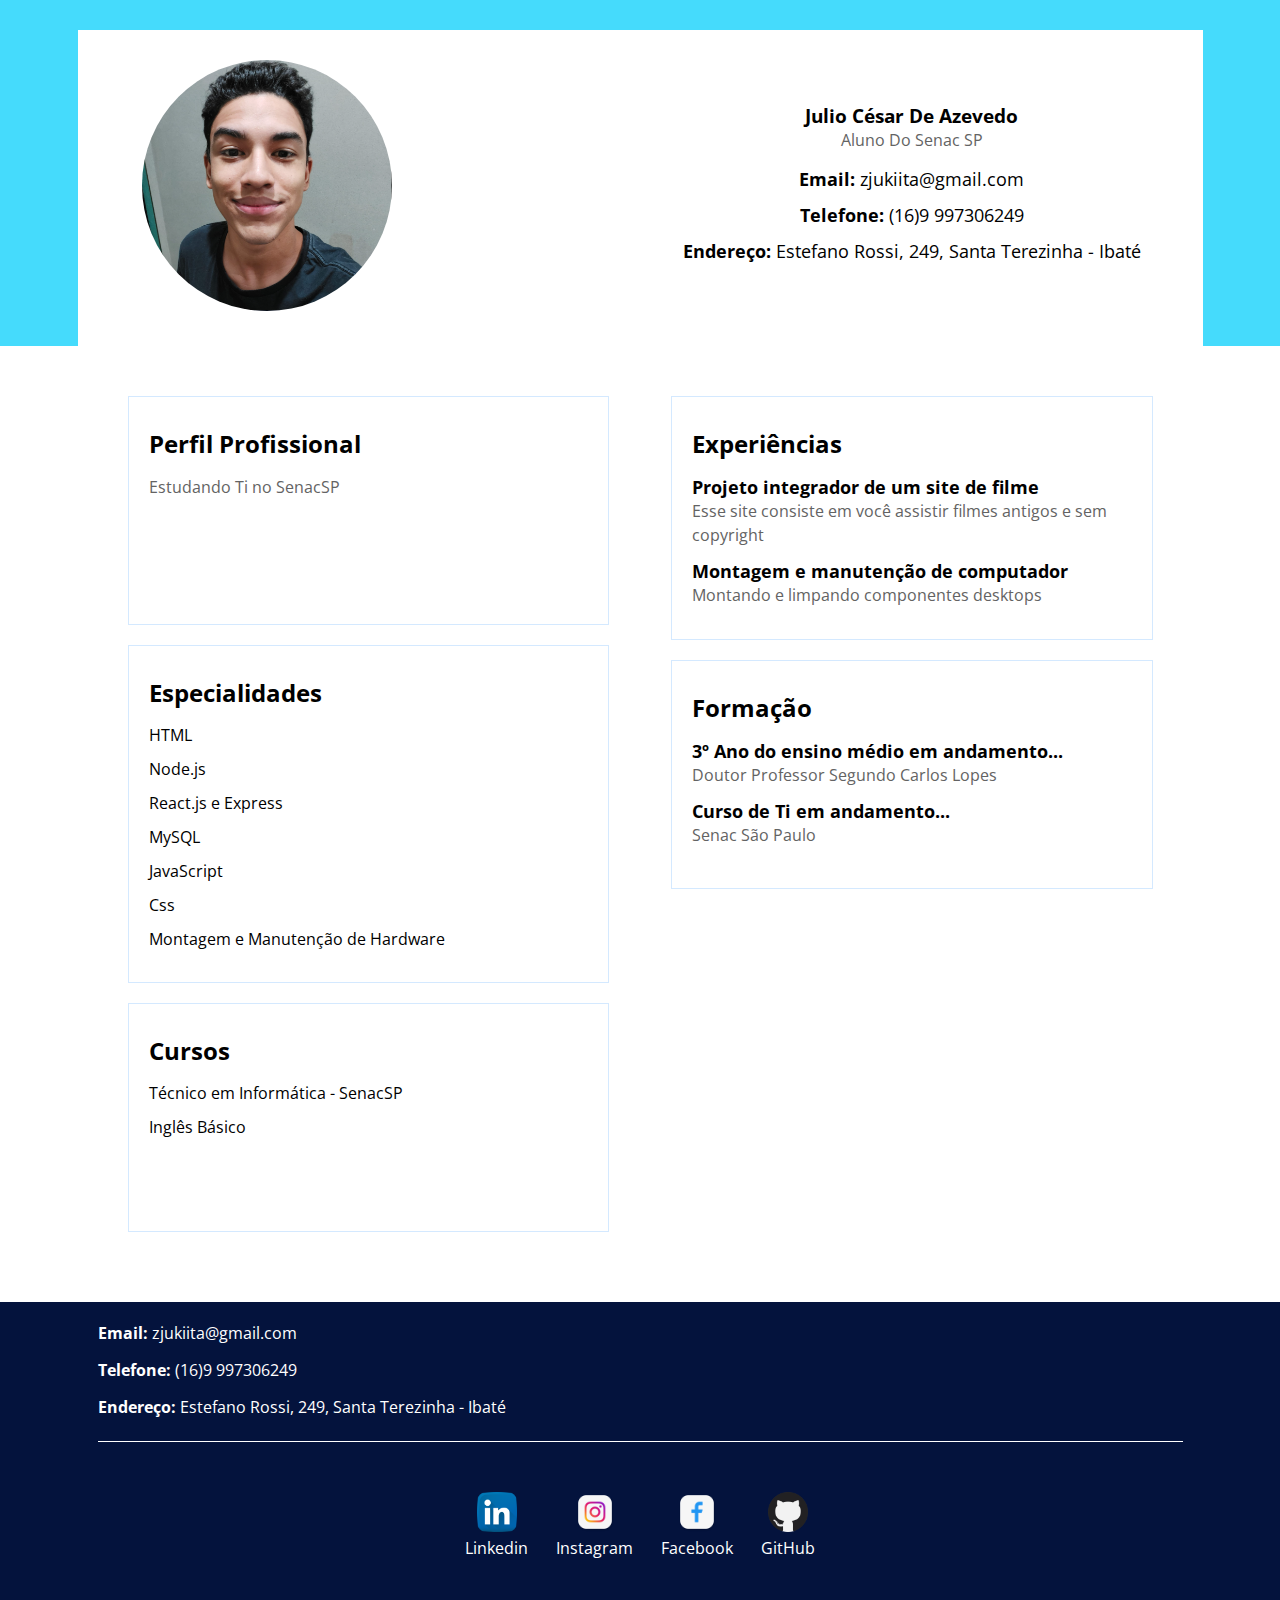
<file: portifolio/index.html>
<!DOCTYPE html>
<html lang="pt-br">

<head>
    <meta charset="UTF-8">
    <meta http-equiv="X-UA-Compatible" content="IE=edge">
    <meta name="viewport" content="width=device-width, initial-scale=1.0">
    <title>Portifólio</title>
    <link rel="stylesheet" href="./style.css">
    <link rel="preconnect" href="https://fonts.gstatic.com">
    <link href="https://fonts.googleapis.com/css2?family=Open+Sans:wght@300;400;600;700;800&display=swap"
        rel="stylesheet">


</head>

<body>
    <!--CABEÇALHO-->
    <header>
        <div class="container">

            <div class="linha">

                <!--CAIXA FOTO DE PERFIL-->
                <div class="coluna coluna-esquerda">
                    <figure>
                        <img src="assets/img/Julio.png" alt="Julio">
                        <figcaption class="hidden">JulioCesarAzevedo</figcaption>
                    </figure>
                </div>

                <!--INFORMAÇÕES PESSOAIS-->
                <div class="coluna coluna-direita">

                    <h1>Julio César De Azevedo</h1>
                    <p>Aluno Do Senac SP</p>

                    <ul>
                        <li>
                            <a href="mailto:zjukiita@gmail.com"><strong>Email: </strong>zjukiita@gmail.com</a>
                        </li>
                        <li>
                            <a href="tel:5516997306249"><strong>Telefone: </strong>(16)9 997306249</a>
                        </li>
                        <li>
                            <a target="blank" href="https://encurtador.com.br/kBFOX"><strong>Endereço: </strong>Estefano Rossi, 249, Santa Terezinha - Ibaté</a>
                        </li>


                    </ul>

                </div>

            </div>
        </div>

    </header>
    <main>

        <div class="container">

            <div class="linha">
                <!--CONTEÚDO LADO ESQUERDO-->
                <div class="coluna coluna-esquerda">
                    <section>
                        <h2>Perfil Profissional</h2>
                        <p>Estudando Ti no SenacSP</p>
                    </section>

                    <section>
                        <h2>Especialidades</h2>
                        <ul>
                            <li>HTML</li>
                            <li>Node.js</li>
                            <li>React.js e Express</li>
                            <li>MySQL</li>
                            <li>JavaScript</li>
                            <li>Css</li>
                            <li>Montagem e Manutenção de Hardware</li>
                        </ul>
                    </section>

                    <section>
                        <h2>Cursos</h2>
                        <ul>
                            <li>Técnico em Informática - SenacSP</li>
                            <li>Inglês Básico</li>
                            
                        </ul>
                    </section>

                </div>
                <!--CONTEÚDO LADO DIREITO-->
                <div class="coluna coluna--esquerda">

                    <section>
                        <h2>Experiências</h2>
                        <ul>
                            <li>
                                <h3>Projeto integrador de um site de filme</h3>
                                <p>Esse site consiste em você assistir filmes antigos e sem copyright</p>
                                <h3>Montagem e manutenção de computador</h3>
                                <p>Montando e limpando componentes desktops</p>
                            </li>
                        </ul>
                    </section>

                    <section>
                        <h2>Formação</h2>
                        <ul>
                            <li>
                                <h3>3º Ano do ensino médio em andamento...</h3>
                                <p>Doutor Professor Segundo Carlos Lopes</p>
                            </li>
                            <li>
                                <h3>Curso de Ti em andamento...</h3>
                                <p>Senac São Paulo</p>
                            </li>
                        </ul>
                    </section>

                </div>
            </div>

        </div>
    </main>

    <footer>
        <div class="container">

            <nav>
                <ul class="info-contato">
                    <li>
                        <a href="mailto:zjukiita@gmail.com"><strong>Email: </strong>zjukiita@gmail.com</a>
                    </li>
                    <li>
                        <a href="tel:5516997306249"><strong>Telefone: </strong>(16)9 997306249</a>
                    </li>
                    <li>
                        <a target="blank" href="encurtador.com.br/kBFOX"><strong>Endereço: </strong>Estefano Rossi, 249, Santa Terezinha - Ibaté</a>
                    </li>


                </ul>
            </nav>

            <nav>
                <ul class="redes-sociais">
                    <li>
                        <a target="blank" href="https://www.linkedin.com/in/julio-césar-de-azevedo-59b8a41a4/">
                            <img src="./assets/img/linkedin.png" alt="">
                            <p>Linkedin</p>
                        </a>
                    </li>
                    <li>
                        <a target="blank" href="https://www.instagram.com/juujce/">
                            <img src="./assets/img/instagram.png" alt="">
                            <p>Instagram</p>
                        </a>
                    </li>
                    <li>
                        <a target="blank" href="https://www.facebook.com/julio.azevedo.35/">
                            <img src="./assets/img/facebook.png" alt="">
                            <p>Facebook</p>
                        </a>
                    </li>
                    <li>
                        <a target="blank" href="https://github.com/zjukiita">
                            <img src="./assets/img/github.png" alt="">
                            <p>GitHub</p>
                        </a>
                    </li>
                </ul>
            </nav>

        </div>
    </footer>
</body>

</html>
</file>
<file: portifolio/style.css>
html, body, figure, img, div, input, textarea, p, h1, h2, h3, h4, h5, h6, ul, li, a, main{
    margin: 0;
    padding: 0;
    box-sizing: border-box;
    list-style: none;
    text-decoration: none;
}

.coluna{
    flex-basis: 49%;

}

.hidden{
    display: none
}


/*BODY*/
body{
    font-family: 'Open Sans' , sans-serif ;
}

/*HEADER */
header{
    background-color: #45dbfc;
    padding:30px 30px 0;
    
}


header .container{
    background-color:white;
    text-align: center;
}


header .linha{
    align-items: center;
}

header .coluna-esquerda{
    flex-basis: 30%;
}


header .coluna-direta{
    flex-basis: 70%;
    text-align: center;
}

header .coluna img{
    max-width: 100%;
}


header .coluna h1{
    font-size: 1.2rem;
}


header .coluna p{
    font-size: 1rem;
    color: #636363;
}


header .coluna ul{
    margin: 16px 0 0;
}
header .coluna ul li{
    margin: 0 0 12px;
}


header .coluna ul li a{
    font-size: 1.1rem;
    color: black;
}



/*FOOTER */
footer{
    background-color: #04133d;
}
footer .container{
    padding: 20px;
}
footer nav ul li a{
    color: white
}

footer nav .info-contato li{
    margin: 0 0 15px;
}
footer nav .redes-sociais{
    border-top: 1px solid white;
    margin: 23px 0 50px;
    padding: 50px 0 0;
    text-align: center;
}
footer nav .redes-sociais li{
    margin: 15px 28px;
    text-align: center;
    display: inline-block;
}
footer nav .redes-sociais li a img{
    width: 40px;
}


/*PÁGINA INICIAL*/
main .coluna-esquerda{
    font-size: 1rem;
}
main .coluna {
     padding: 20px;

    }
main .coluna section{
    border-bottom: 1px solid #d4e9ff;
    margin: 0 0 20px;
    min-height: 187px;
    
}
main .coluna section h2{
    font-size: 1.5rem;
    margin: 0 0 15px;
    padding-top: 10px;
}
main .coluna section p{
    font-size: 1.0rem;
    color: #636363;
    line-height: 1.5;
}

main .coluna section ul li{
    margin: 0 0 12px
}
main .coluna section ul li h3{
    font-size: 1.1rem;
}
main .coluna section ul li strong{
    font-size: 1.0rem;
    font-weight: 500;
    margin: 5px 0 10px;
    display: inline-block;
}
main .coluna section ul li p{
    margin: 0 0 12px
}





/*EXTRAS*/


/*@MEDIA*/
@media only screen and (min-width: 768px){
    .linha{
        display: flex;
        flex-wrap: wrap;
        align-items: flex-start;
        justify-content: space-between;
    }
    footer nav .redes-sociais{
        display: flex;
        justify-content: center;
    }
    header .coluna img{
        max-width: 250px;
        border-radius: 100%;
    }
    header{
        padding: 30px 0 0;
    }
    .container{
        width: 100%;
        max-width: 1125px;
        margin: 0 auto;
        padding: 30px;    
    }
    header .coluna-direta{
        text-align: left;
    }
    main .coluna section{
        border: 1px solid #d4e9ff;     
    }
    main .coluna section{
        padding: 20px;
    }
    main .coluna{
        padding: 20px;
    }
    footer nav .redes-sociais li{
        margin: 0 14px;
        text-align: center;
        display: initial;
    }
    
      
}
</file>
